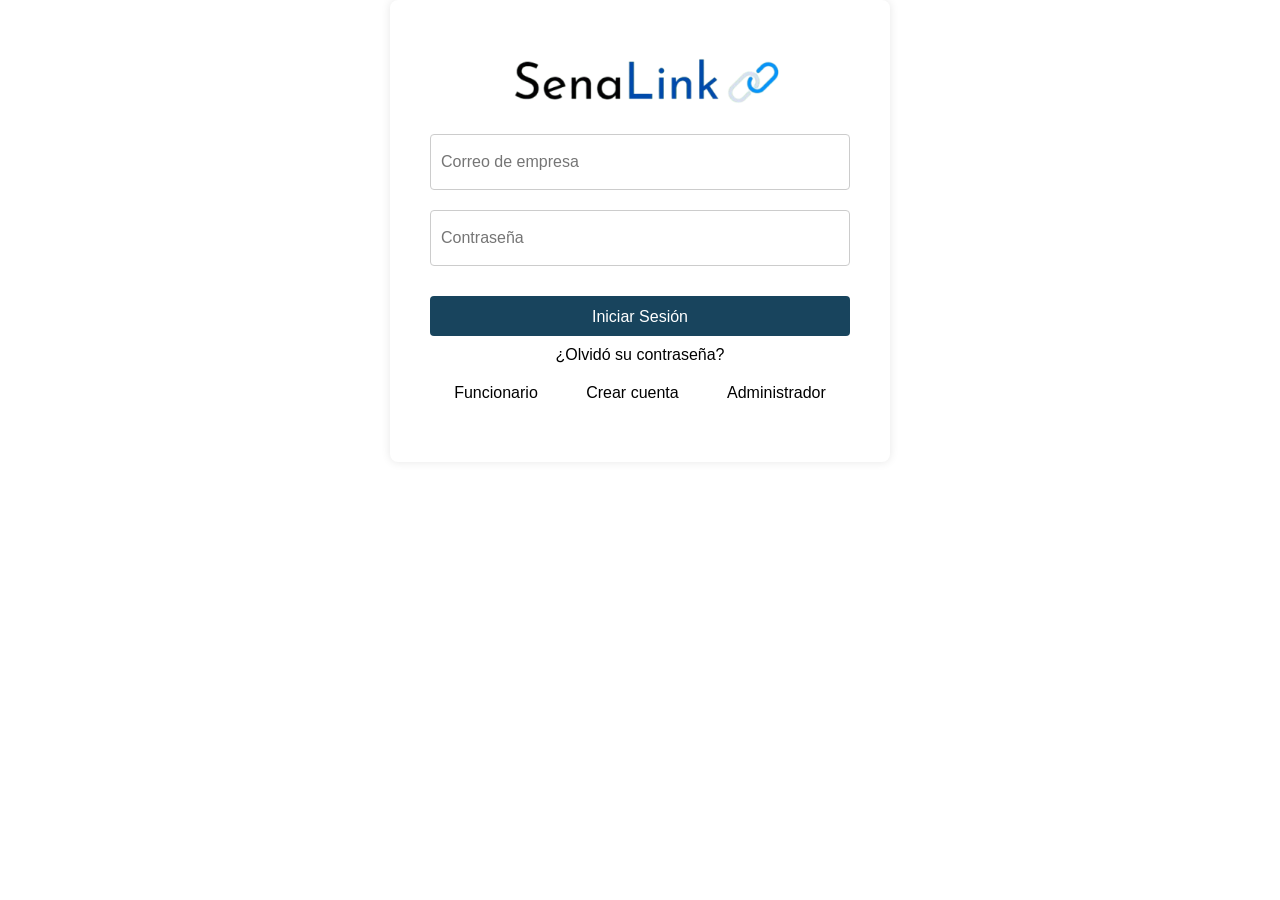
<file: senalink/html/Empresa/index.html>
<!DOCTYPE html>
<html lang="es">
<head>
  <meta charset="utf-8"/>
  <meta content="width=device-width, initial-scale=1.0" name="viewport"/>
  <title>SenaLink Login</title>
  <link href="../../css/Inputs.css" rel="stylesheet"/>
</head>
<body>
  <div class="container__main">
    <main class="container">
      <img src="../../img/logo-proyecto1.png" alt="logo__Senalink" class="logo__senalink">

      <!-- FORMULARIO DE LOGIN -->
      <form action="C:\xampp\htdocs\senalink\senalink\controllers\login.php" method="POST">
        <input name="correo" placeholder="Correo de empresa" type="email" required/>
        <input name="contrasena" placeholder="Contraseña" type="password" required/>
        <input type="hidden" name="rol" value="Empresa">
        
        <button type="submit" name="login">Iniciar Sesión</button>
      </form>

      <a href="Forgot.html">¿Olvidó su contraseña?</a>
      <div class="profiles__container">
        <a href="#">Funcionario</a>
        <a href="CreateEmpresa.html">Crear cuenta</a>
        <a href="../Administrador/index_admin.html">Administrador</a>
      </div>
    </main>
  </div>
</body>
</html>
</file>
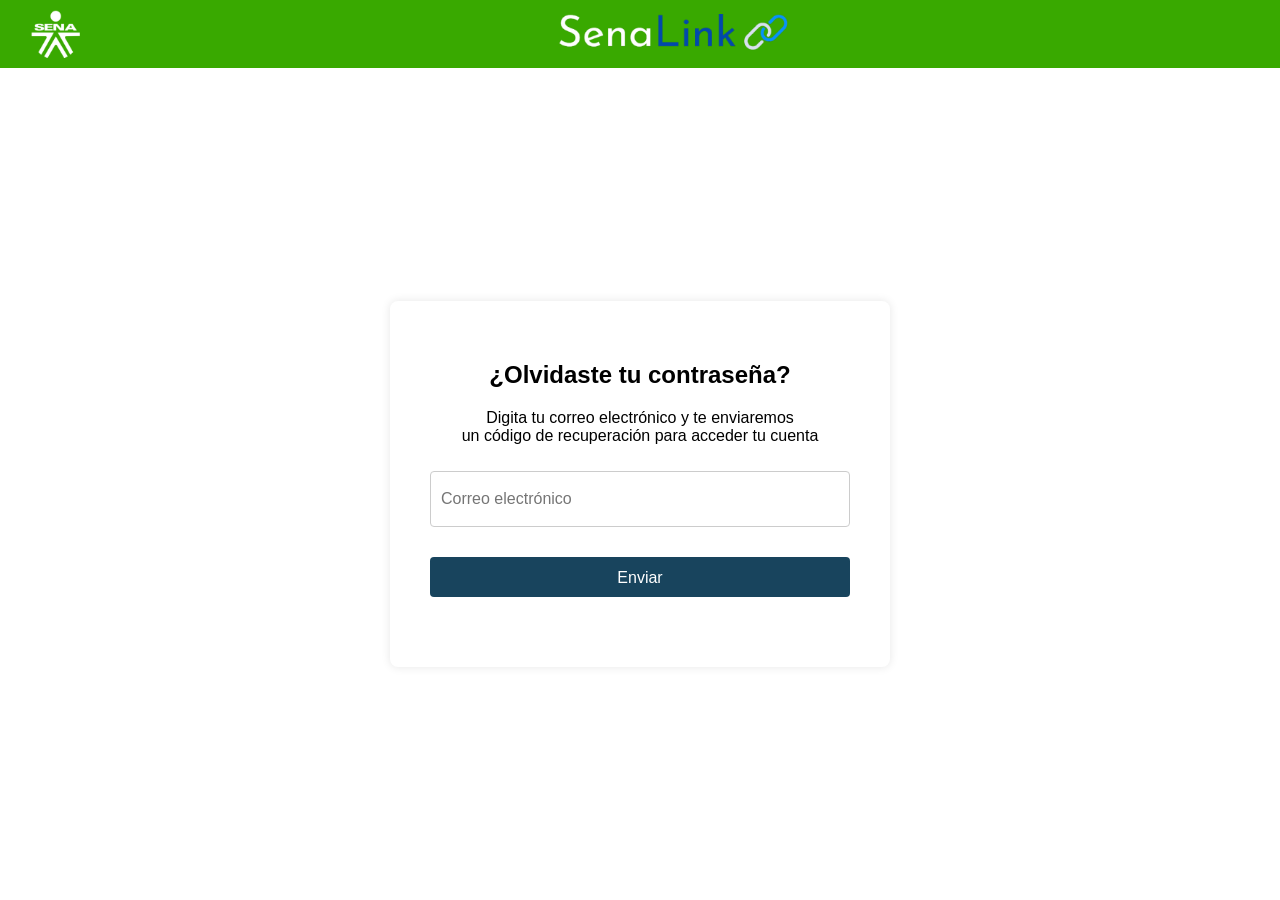
<file: senalink/html/Administrador/Forgot.html>
<html lang="es">
<head>
    <meta charset="utf-8"/>
    <meta content="width=device-width, initial-scale=1.0" name="viewport"/>
    <title>SenaLink - Recuperar Contraseña</title>
    <link href="../../css/Inputs.css" rel="stylesheet"/>
</head>
<body>
<header class="header__login">
  <img src="../../img/logo-sena-white0.png" alt="" class="logo__sena">
  <img src="../../img/sena-link-removebg-preview-10.png" alt="" class="logo__senalink">
</header>
<div class="container__main">
  <main class="container">
          <h2>¿Olvidaste tu contraseña?</h2>
          <p>Digita tu correo electrónico y te enviaremos <br> un código de recuperación para acceder tu cuenta</p>
          <input placeholder="Correo electrónico" type="email"/>
          <a href="Fogot_code.html"><button>Enviar</button></a>
  </main>
</div>
<div class="footer"></div>
</body>
</html>
</file>
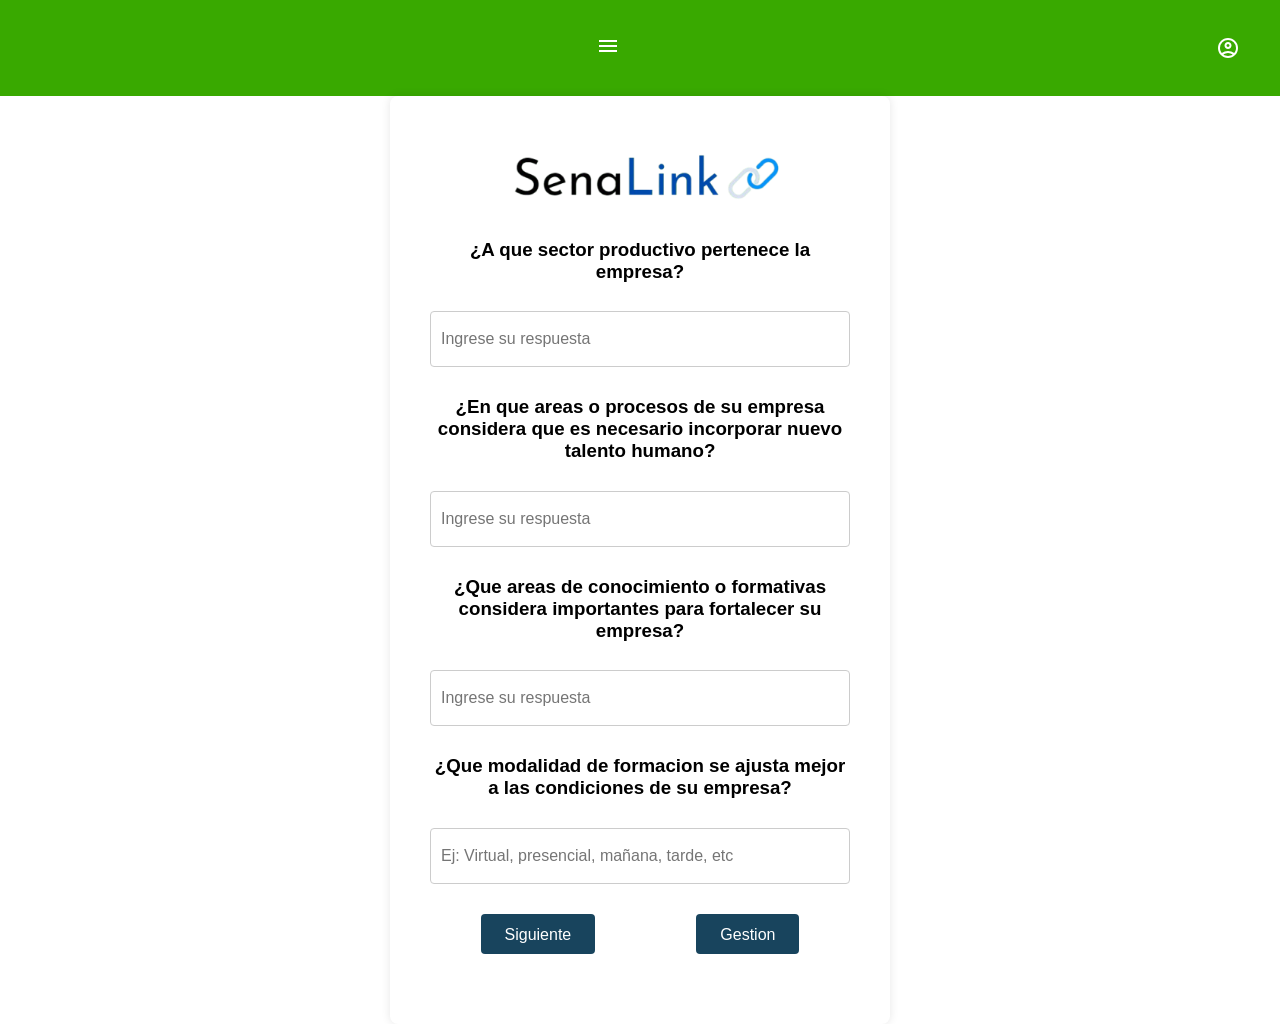
<file: senalink/html/Administrador/Formulario.html>
<!DOCTYPE html>
<html lang="en">
<head>
    <meta charset="utf-8"/>
    <meta content="width=device-width, initial-scale=1.0" name="viewport"/>
    <title>SenaLink</title>
    <link rel="stylesheet" href="https://fonts.googleapis.com/css2?family=Material+Symbols+Outlined:opsz,wght,FILL,GRAD@20..48,100..700,0..1,-50..200&icon_names=menu" />
    <link rel="stylesheet" href="https://fonts.googleapis.com/css2?family=Material+Symbols+Outlined:opsz,wght,FILL,GRAD@20..48,100..700,0..1,-50..200&icon_names=account_circle" />
    <link rel="stylesheet" href="https://cdnjs.cloudflare.com/ajax/libs/font-awesome/5.15.3/css/all.min.css">
    <link rel="stylesheet" href="../../css/Inputs.css">
</head>
<body>
    <header class="header__login">
        <button id="menu-toggle" class="menu-toggle">
            <img src="../../icon/menu_24dp_FFFFFF_FILL0_wght400_GRAD0_opsz24.svg" alt="Menu Icon" />
        </button>
        <img class="icons" src="../../icon/account_circle_24dp_FFFFFF_FILL0_wght400_GRAD0_opsz24.svg" alt="Account Icon">
    </header>
    <div class="container__main">
        <main class="container">
            <img src="../../img/logo-proyecto1.png" alt="" class="logo__senalink">
            <h3>¿A que sector productivo pertenece la empresa?</h3>
            <input type="text" placeholder="Ingrese su respuesta">
            
            <h3>¿En que areas o procesos de su empresa considera que es necesario incorporar nuevo talento humano?</h2>
            <input type="text" placeholder="Ingrese su respuesta">
            
            <h3>¿Que areas de conocimiento o formativas considera importantes para fortalecer su empresa?</h3>
            <input type="text" placeholder="Ingrese su respuesta">


            <h3>¿Que modalidad de formacion se ajusta mejor a las condiciones de su empresa? </h3>
            <input type="text" placeholder="Ej: Virtual, presencial, mañana, tarde, etc">

            <div class="form__buttons"> 
                <a href="Formulario2.html"><button>Siguiente</button></a>
                <a href="Diagnostico/VerDiagnostico.html"><button>Gestion</button></a>
            </div>
    </div>
    <div class="footer"></div>
</body>
</html>
</file>
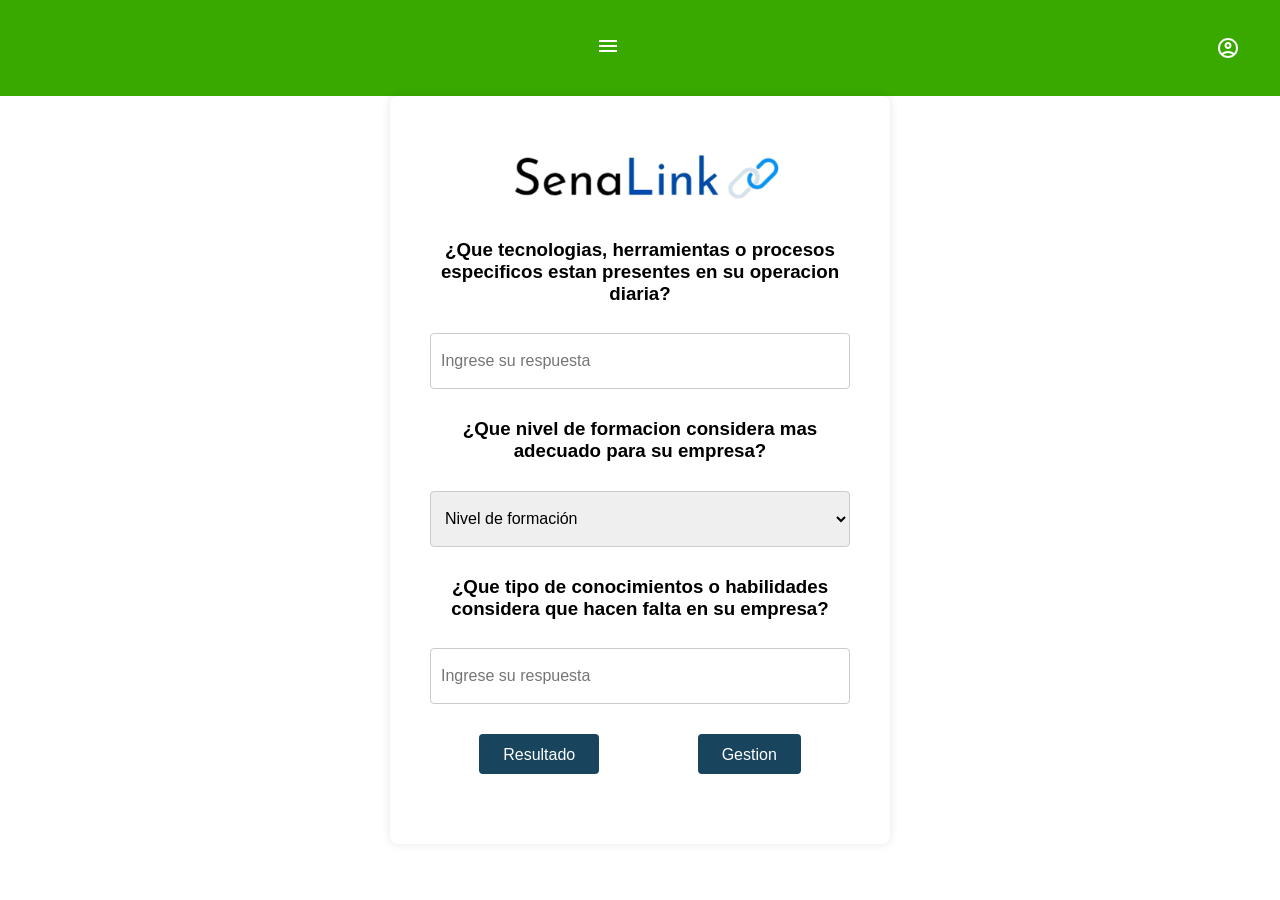
<file: senalink/html/Administrador/Formulario2.html>
<!DOCTYPE html>
<html lang="en">
<head>
    <meta charset="utf-8"/>
    <meta content="width=device-width, initial-scale=1.0" name="viewport"/>
    <title>SenaLink</title>
    <link rel="stylesheet" href="https://fonts.googleapis.com/css2?family=Material+Symbols+Outlined:opsz,wght,FILL,GRAD@20..48,100..700,0..1,-50..200&icon_names=menu" />
    <link rel="stylesheet" href="https://fonts.googleapis.com/css2?family=Material+Symbols+Outlined:opsz,wght,FILL,GRAD@20..48,100..700,0..1,-50..200&icon_names=account_circle" />
    <link rel="stylesheet" href="https://cdnjs.cloudflare.com/ajax/libs/font-awesome/5.15.3/css/all.min.css">
    <link rel="stylesheet" href="../../css/Inputs.css">
</head>
<body>
    <header class="header__login">
        <button id="menu-toggle" class="menu-toggle">
            <img src="../../icon/menu_24dp_FFFFFF_FILL0_wght400_GRAD0_opsz24.svg" alt="Menu Icon" />
        </button>
        <img class="icons" src="../../icon/account_circle_24dp_FFFFFF_FILL0_wght400_GRAD0_opsz24.svg" alt="Account Icon">
    </header>
    <div class="container__main">
        <form class="container">
            <img src="../../img/logo-proyecto1.png" alt="" class="logo__senalink">
            <h3>¿Que tecnologias, herramientas o procesos especificos estan presentes en su operacion diaria?</h3>
            <input type="text" placeholder="Ingrese su respuesta">
            
            <h3>¿Que nivel de formacion considera mas adecuado para su empresa?</h3>
            <select type="text" placeholder="Ingrese su respuesta">
                <option selected disabled>Nivel de formación</option>
                <option>Auxiliar</option>
                <option>Complementario</option>
                <option>Operario</option>
                <option>Tecnico</option>  
                <option>Tecnologo</option>
            </select>
                
            <h3>¿Que tipo de conocimientos o habilidades considera que hacen falta en su empresa?</h3>
            <input type="text" placeholder="Ingrese su respuesta">
            <div class="form__buttons">
                <a href="Home.html"><button>Resultado</button></a>
                <a href="Diagnostico/VerDiagnostico.html"><button>Gestion</button></a>
            </div>
        </form>
    </div>
</body>
</html>
</file>
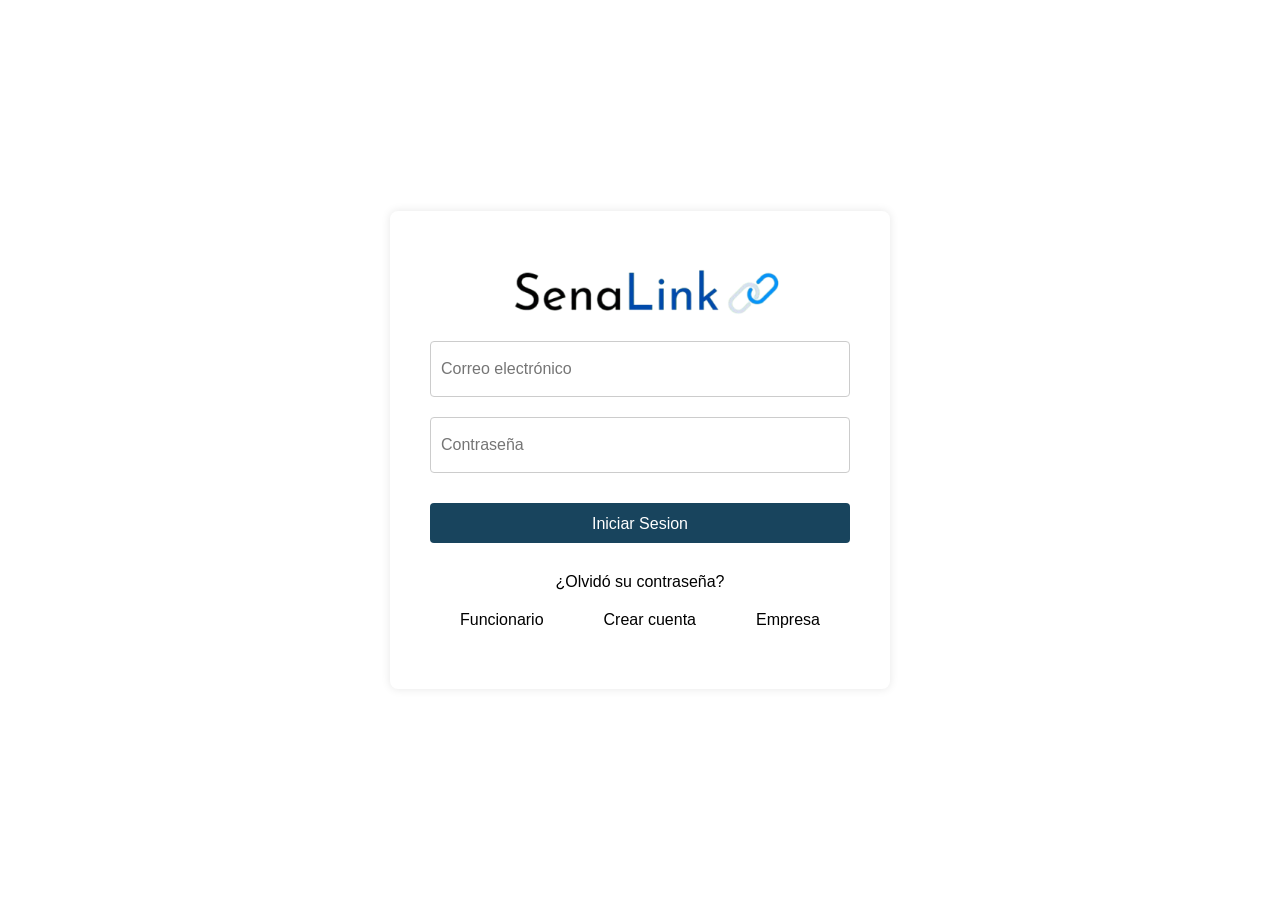
<file: senalink/html/Administrador/index_admin.html>
<html lang="es">
<head>
  <meta charset="utf-8"/>
  <meta content="width=device-width, initial-scale=1.0" name="viewport"/>
  <title>
  SenaLink Login
  </title>
  <link href="../../css/Inputs.css" rel="stylesheet"/>
</head>
<body>
  <div class="container__main">
    <main class="container">
      <img src="../../img/logo-proyecto1.png" alt="logo__Senalink"  class="logo__senalink">
    <input placeholder="Correo electrónico" type="email"/>
    <input placeholder="Contraseña" type="password"/>
    <a href="Home.html">
      <button>
      Iniciar Sesion
    </button>
    </a>
    <a href="Forgot.html">
      ¿Olvidó su contraseña?
    </a>
    <div class="profiles__container">
      <a href="#">
        Funcionario
      </a>
      <a href="#">
        Crear cuenta
      </a>
      <a href="../Empresa/index.html">
        Empresa
      </a>
    </div>
    </main>
  </div>
 </body>
</html>
</file>
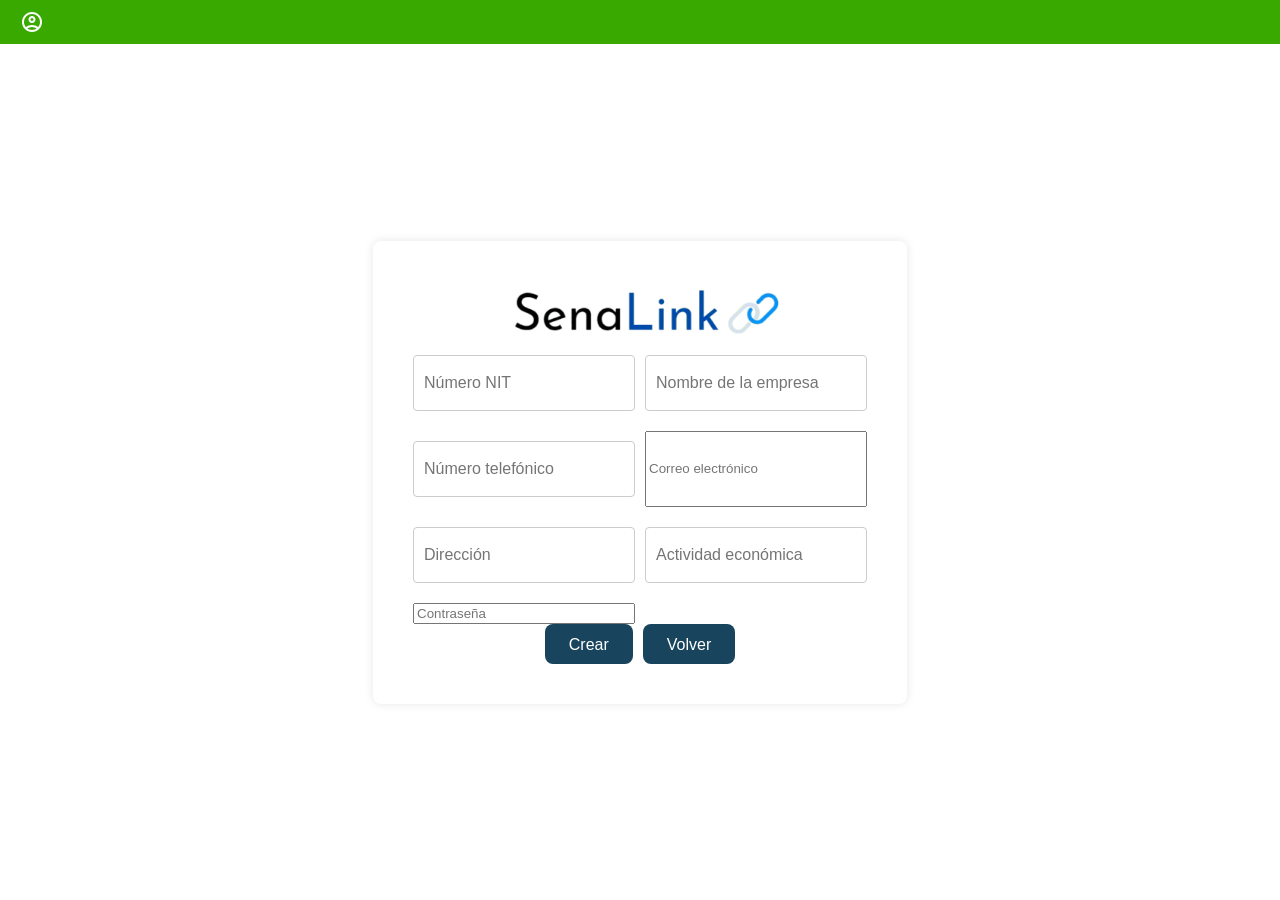
<file: senalink/html/Empresa/CreateEmpresa.html>
<!DOCTYPE html>
<html lang="es">
<head>
    <meta charset="utf-8"/>
    <meta content="width=device-width, initial-scale=1.0" name="viewport"/>
    <title>SenaLink - Crear Empresa</title>
    <link rel="stylesheet" href="https://fonts.googleapis.com/css2?family=Material+Symbols+Outlined:opsz,wght,FILL,GRAD@20..48,100..700,0..1,-50..200&icon_names=menu" />
    <link rel="stylesheet" href="https://fonts.googleapis.com/css2?family=Material+Symbols+Outlined:opsz,wght,FILL,GRAD@20..48,100..700,0..1,-50..200&icon_names=account_circle" />
    <link rel="stylesheet" href="https://cdnjs.cloudflare.com/ajax/libs/font-awesome/5.15.3/css/all.min.css">
    <link rel="stylesheet" href="../../css/crud.css">
</head>
<body>
    <header class="header__home">
        <img class="icons" src="../../icon/account_circle_24dp_FFFFFF_FILL0_wght400_GRAD0_opsz24.svg" alt="Account Icon">
    </header>
    
    <div class="container__crud">
        <main class="container">
            <img alt="SenaLink Logo" src="../../img/logo-proyecto1.png" class="logo__senalink"/>
            
            <!-- FORMULARIO DE REGISTRO -->
            <form action="../../controllers/empresaController.php" method="POST">
                <div class="inputs__container">
                    <input name="nit" placeholder="Número NIT" type="text" required/>
                    <input name="nombre" placeholder="Nombre de la empresa" type="text" required/>
                    <input name="telefono" placeholder="Número telefónico" type="text" required/>
                    <input name="correo" placeholder="Correo electrónico" type="email" required/>
                    <input name="direccion" placeholder="Dirección" type="text" required/>
                    <input name="actividad_economica" placeholder="Actividad económica" type="text" required/>
                    <input name="contrasena" placeholder="Contraseña" type="password" required/>
                </div>

                <div class="buttons__container">
                    <button type="submit" class="buttons__crud">Crear</button>
                    <a href="index.html" class="buttons__crud">Volver</a>
                </div>
            </form>
        </main>
    </div>
</body>
</html>
</file>
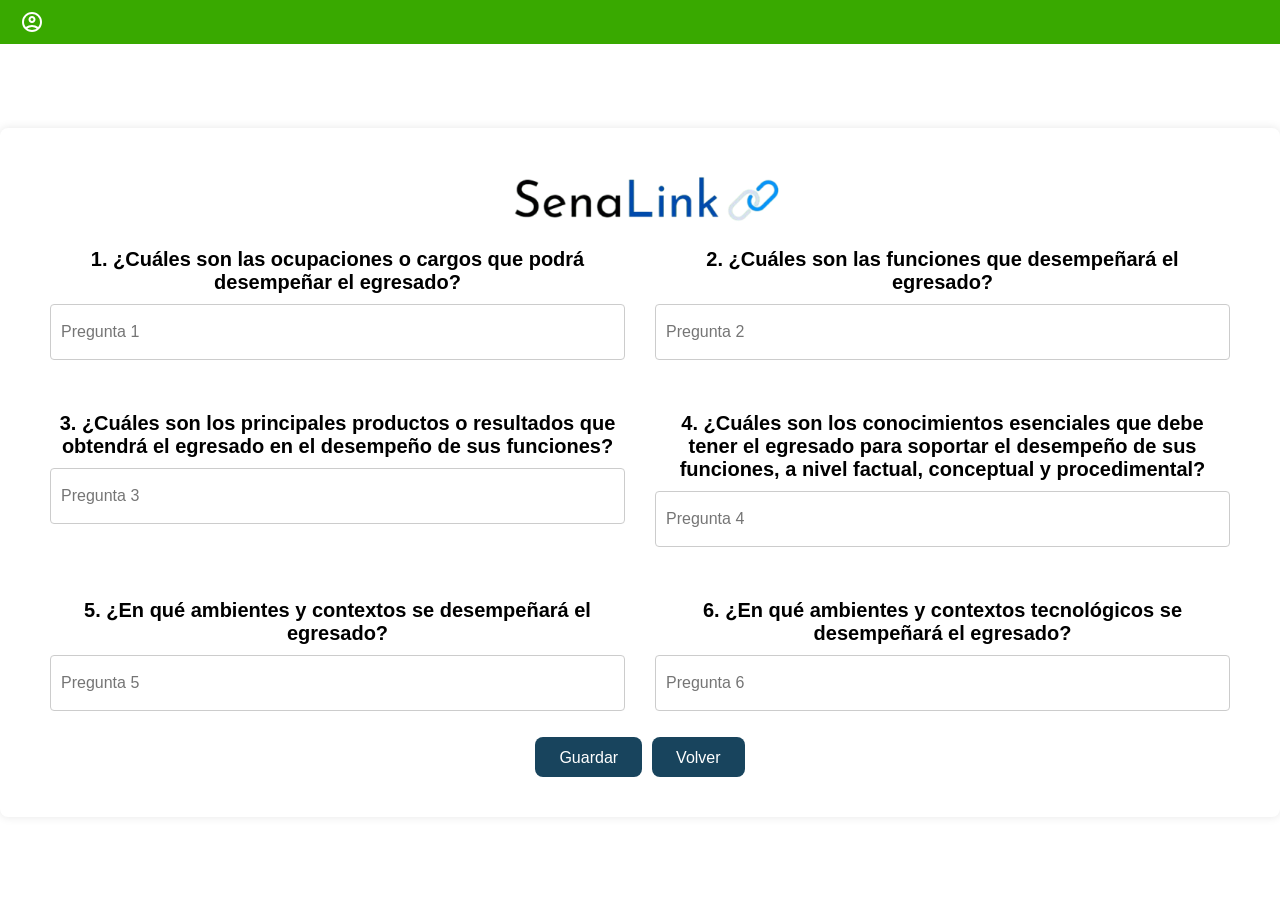
<file: senalink/html/Administrador/Diagnostico/EditDiagnostico.html>
<!DOCTYPE html>
<html lang="en">
<head>
    <meta charset="utf-8"/>
    <meta content="width=device-width, initial-scale=1.0" name="viewport"/>
    <title>SenaLink</title>
    <link rel="stylesheet" href="https://fonts.googleapis.com/css2?family=Material+Symbols+Outlined:opsz,wght,FILL,GRAD@20..48,100..700,0..1,-50..200&icon_names=menu" />
    <link rel="stylesheet" href="https://fonts.googleapis.com/css2?family=Material+Symbols+Outlined:opsz,wght,FILL,GRAD@20..48,100..700,0..1,-50..200&icon_names=account_circle" />
    <link rel="stylesheet" href="https://cdnjs.cloudflare.com/ajax/libs/font-awesome/5.15.3/css/all.min.css">
    <link rel="stylesheet" href="../../../css/crud.css">
</head>
<body>
    <header class="header__home">
        <img class="icons" src="../../../icon/account_circle_24dp_FFFFFF_FILL0_wght400_GRAD0_opsz24.svg" alt="Account Icon">
    </header>
    <div class="container__crud">
        <main class="container">
            <img alt="SenaLink Logo" src="../../../img/logo-proyecto1.png" class="logo__senalink"/>
            <div class="inputs__container">
                <p><span>1. ¿Cuáles son las ocupaciones o cargos que podrá desempeñar el egresado?</span>
                <input placeholder="Pregunta 1" type="text"/></p>
                
                <p><span>2. ¿Cuáles son las funciones que desempeñará el egresado?</span>
                <input placeholder="Pregunta 2" type="text"/></p>
                
                <p><span>3. ¿Cuáles son los principales productos o resultados que obtendrá el egresado en el desempeño de sus funciones?</span>
                <input placeholder="Pregunta 3" type="text"/></p>
                
                <p><span>4. ¿Cuáles son los conocimientos esenciales que debe tener el egresado para soportar el desempeño de sus funciones, a nivel factual, conceptual y procedimental?</span>
                <input placeholder="Pregunta 4" type="text"/></p>
                
                <p><span>5. ¿En qué ambientes y contextos se desempeñará el egresado?</span>
                <input placeholder="Pregunta 5" type="text"/></p>
                
                <p><span>6. ¿En qué ambientes y contextos tecnológicos se desempeñará el egresado?</span>
                <input placeholder="Pregunta 6" type="text"/></p>
            </div>
            <div class="buttons__container">
                <a href="VerDiagnostico.html" class="buttons__crud">Guardar</a>
                <a href="VerDiagnostico.html" class="buttons__crud">Volver</a>
            </div>
        </main>
    </div>
</body>
</html>
</file>
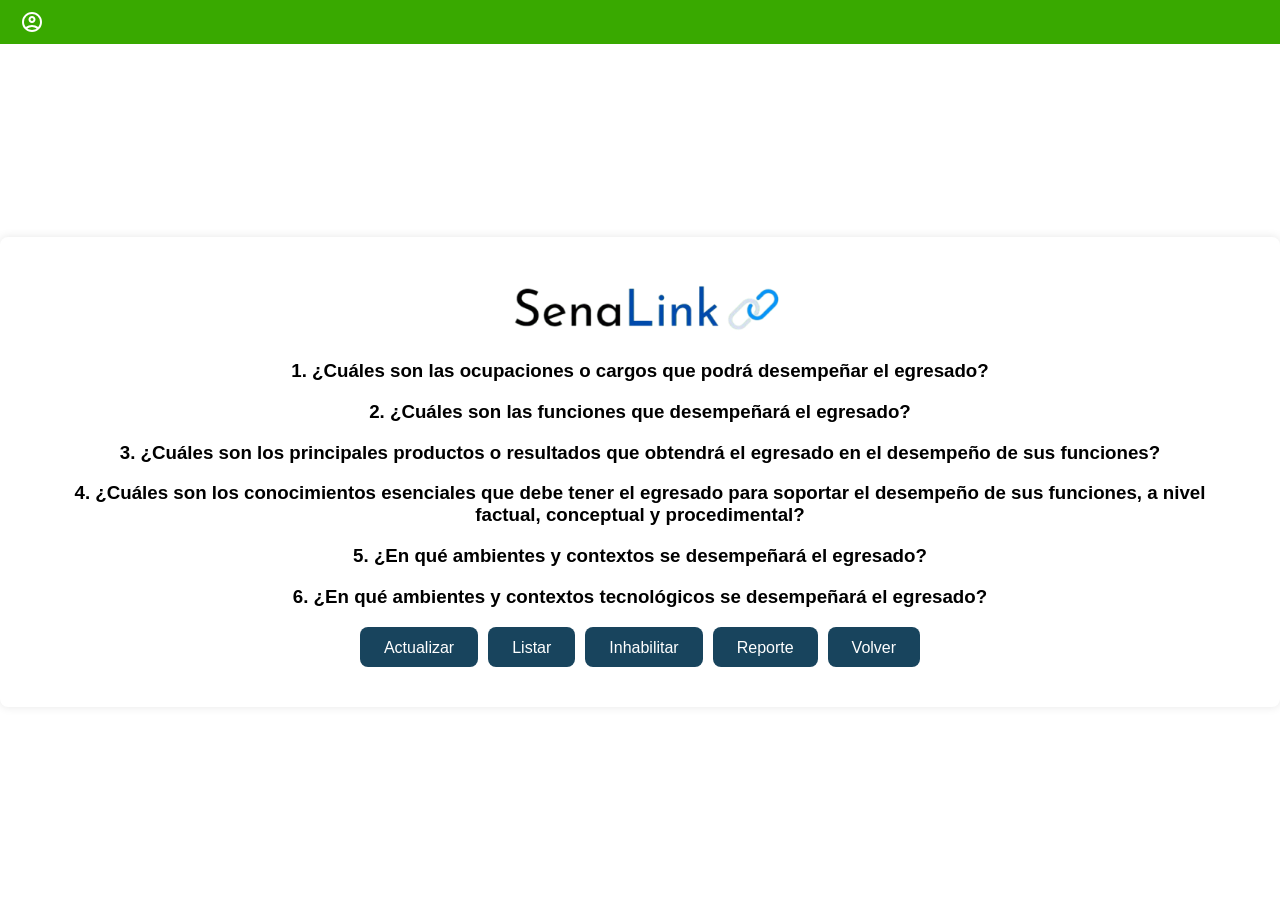
<file: senalink/html/Administrador/Diagnostico/VerDiagnostico.html>
<!DOCTYPE html>
<html lang="en">
<head>
    <meta charset="utf-8"/>
    <meta content="width=device-width, initial-scale=1.0" name="viewport"/>
    <title>SenaLink</title>
    <link rel="stylesheet" href="https://fonts.googleapis.com/css2?family=Material+Symbols+Outlined:opsz,wght,FILL,GRAD@20..48,100..700,0..1,-50..200&icon_names=menu" />
    <link rel="stylesheet" href="https://fonts.googleapis.com/css2?family=Material+Symbols+Outlined:opsz,wght,FILL,GRAD@20..48,100..700,0..1,-50..200&icon_names=account_circle" />
    <link rel="stylesheet" href="https://cdnjs.cloudflare.com/ajax/libs/font-awesome/5.15.3/css/all.min.css">
    <link rel="stylesheet" href="../../../css/crud.css">
</head>
<body>
    <header class="header__home">
        <img class="icons" src="../../../icon/account_circle_24dp_FFFFFF_FILL0_wght400_GRAD0_opsz24.svg" alt="Account Icon">
    </header>
    <div class="container__crud">
        <main class="container">
            <img alt="SenaLink Logo" src="../../../img/logo-proyecto1.png" class="logo__senalink"/>
            
            <h3>1. ¿Cuáles son las ocupaciones o cargos que podrá desempeñar el egresado?</h3>
            
            <h3>2. ¿Cuáles son las funciones que desempeñará el egresado?</h3>

            
            <h3>3. ¿Cuáles son los principales productos o resultados que obtendrá el egresado en el desempeño de sus funciones?</h3>
            
            <h3>4. ¿Cuáles son los conocimientos esenciales que debe tener el egresado para soportar el desempeño de sus funciones, a nivel factual, conceptual y procedimental?</h3>
            
            <h3>5. ¿En qué ambientes y contextos se desempeñará el egresado?</h3>
            
            <h3>6. ¿En qué ambientes y contextos tecnológicos se desempeñará el egresado?</h3>
            
            <div class="buttons__container">
                <a href="EditDiagnostico.html" class="buttons__crud">Actualizar</a>
                <a href="ListarDiagnostico.html" class="buttons__crud">Listar</a>
                <button onclick="confirmInhabilitar('DiagnosticoInhabilitado.html')" class="buttons__crud">Inhabilitar</button>
                <a href="DiagnosticoReport.html" class="buttons__crud">Reporte</a>
                <a href="../Formulario.html" class="buttons__crud">Volver</a>
                <div id="custom-confirm" class="modal">
                    <div class="modal-content">
                        <h1>Inhabilitar</h1>
                        <p>Una vez el usuario este inhabilitado no podrá sufrir cambios hasta que el mismo sea habilitado nuevamente ¿Esta seguro?</p>
                        <div class="buttons__disable">
                            <button id="confirm-no" class="cancel-button">Cancelar</button>
                            <button id="confirm-yes" class="disable-button">Inhabilitar</button>
                        </div>
                    </div>
                </div>
            </div>
        </main>
    </div>
    <script src="../../../js/script.js"></script> <!-- Agregar el JavaScript para el menú -->
</body>
</html>
</file>
<file: senalink/css/Inputs.css>
@import url(variables.css);
  
  html {
    font-size: 62.5%; /* Hack permite trabajar con rem */
    box-sizing: border-box;
    margin: 0;
  }
  
  /* Global Styles */
  *, *:before, *:after {
    box-sizing: inherit;
  }
  
  body {
    font-size: var(--h4-font-size);
    font-family: var(--h4-font-family);
    margin: 0;
    padding: 0;
    display: flex;
    flex-direction: column;
    height: 100%;
  }
  
  /* Links */
  a {
    text-decoration: none;
    color: var(--black);
  }
  
  button{
    padding: 1.2rem 2.4rem;
  }
  .menu {
    display: flex;
    flex-direction: column;
    align-items: center;
    width: 25rem;
    height: 100%; /* Set height to full viewport height */
    background-color: var(--Gray-100); 
    position: fixed;
    left: -25rem; /* Oculto inicialmente */
    transition: left 0.3s;
    z-index: 1000; /* Asegúrate de que el menú esté por encima del contenido */
}


.menu ul {
    list-style-type: none;
    padding: 0;
}

.menu ul li {
    padding: 2rem 1.5rem; /* Increase padding for better touch targets */
}

.menu ul li a {
    color: var(--black);
    text-decoration: none;
    transition: background-color 0.3s, color 0.3s; /* Smooth transition for hover effects */
}
.content {
    padding: 20px;
    transition: margin-left 0.3s; /* Transición suave para el margen */
    margin-left: 0; /* Reset margin-left to prevent shifting */
}
.menu-open {
    left: 0; /* Muestra el menú */
}
.menu-toggle {
    padding: 0 2rem;
    background: none;
    border: none;
    color: white;
    cursor: pointer;
}
.header__login {
    display: flex; /* Use flexbox for layout */
    justify-content: space-between; /* Space between logos */
    align-items: center; /* Center logos vertically */
    width: 100%;
    padding: 10px 20px; /* Add padding for spacing */
    background-color: var(--primary-950);
}



.header__login .logo__senalink {
  margin: 0 auto; 
  height: 4rem;
}

.header__login .logo__sena {
  margin-left: 1rem;
  height: 4.8rem; 
}
.logo__senalink{
  margin: 1rem 0;
  height: 6rem;
}


  /* Container Styles */
.container__main {
  height: 100%;
  display: flex;
}

.container {
  background-color: white;
  padding: 4rem;
  border-radius: 0.8rem;
  box-shadow: 0 0 1rem rgba(0, 0, 0, 0.1);
  width: 50rem;
  text-align: center;
  margin:auto;
}




  
  select{
    width: 100%;
    height: 5.6rem;
    padding: 10px;
    margin: 10px 0;
    border: 1px solid #ccc;
    border-radius: 4px;
    font-size: var(--h4-font-size);
  }

  button{
    width: 100%;
    height: 5.6rem;
    padding: 10px;
    margin: 10px 0;
    border: 1px solid #ccc;
    border-radius: 4px;
    font-size: var(--h4-font-size);
    background-color: var(--black);
    color: white;
    cursor: pointer;
  }
  
  .container__crud{
    display: flex;
    flex-direction: column;
    align-items: center;
  }
  
  
  /* Input Styles */
  .container input[type="email"],
  .container input[type="password"],
  .container input[type="code"],
  .container input[type="text"],
  .container__crud input[type="text"] {
    width: 100%;
    height: 5.6rem;
    padding: 10px;
    margin: 10px 0;
    border: 1px solid #ccc;
    border-radius: 4px;
    font-size: var(--h4-font-size);
  }
  
  .form__buttons{
    display: flex;
  }
  .container button {
    height: 4rem;
    padding: 1rem;
    background-color:var(--Secundary-950);
    color:var(--white);
    border: none;
    border-radius: 4px;
    cursor: pointer;
    font-size: var(--h4-font-size);
    margin-top: 2rem;
    padding: 1.2rem 2.4rem;
  }
  
  .container a {
    font-size: var(--h4-font-size);
    display: block;
    text-decoration: none;
    margin: 0 auto;
    margin-bottom: 2rem;
  }
  


  
  .icons {
    padding: 0 2rem;
  }

  .code__container {
    display: flex; 
    justify-content: center;
    margin: 2rem 0; 
    text-align: center;
}

.code__container input[type="code"] {
    width: 5rem; /* Set a fixed width for each input */
    height: 5rem; /* Set a fixed height for each input */
    margin: 0 0.5rem; /* Add horizontal spacing between inputs */
    font-size: var(--h2-font-size); /* Increase font size for better visibility */
    text-align: center; /* Center text within the input */
    border: 0.1rem solid var(--Gray-300); /* Add a border */
    border-radius: 0.4rem; 
}

.profiles__container{
  display: flex;
  justify-content: center;
  margin: 0;
}

@media (max-width: 768px) {
  .header__login {
      flex-direction: column; 
      align-items: center; 
  }
  .header__login .logo__sena {
    margin-left: 1rem;
    margin-bottom: 2rem;
    height: 4.8rem; 
  }
}
</file>
<file: senalink/css/crud.css>
@import url(variables.css);
html {
    font-size: 62.5%; /* Hack permite trabajar con rem */
    box-sizing: border-box;
    margin: 0;
    height: 100%;
}

/* Global Styles */
  *, *:before, *:after {
    box-sizing: inherit;
}

body {
    font-size: var(--h4-font-size);
    font-family: var(--h4-font-family);
    margin: 0;
    padding: 0;
    display: flex;
    flex-direction: column;
    height: 100%;
}

/* Links */
a {
    text-decoration: none;
    color: var(--black);
}

button{
    padding: 1.2rem 2.4rem;
}

p{
  margin-inline: 1rem;
}


.header__home {
    display: flex;
    justify-content: space-between; /* Space between logos */
    align-items: center; /* Center logos vertically */
    width: 100%;
    padding: 10px 20px; /* Add padding for spacing */
    background-color: var(--primary-950);
    max-width: 100%; /* Make logos responsive */
    height: auto; /* Maintain aspect ratio */
}
.header__report{
  margin:0 auto;
}
.logo__senalink{
  height: 6rem;
}
.container__crud{
  height: 100%;
  display: flex;
  align-items: center;
  justify-content: center;
  text-align: center;
}
.container {
  background-color: white;
  padding: 4rem;
  border-radius: 0.8rem;
  box-shadow: 0 0 1rem rgba(0, 0, 0, 0.1);

}
.container__crud--disable{
  height: 100%;
  display: flex;
  justify-content: center; 
  align-items: center;
  text-align: center;
}
.container--disable {
  background-color:var(--Gray-200);
  padding: 4rem;
  border-radius: 0.8rem;
  box-shadow: 0 0 1rem rgba(0, 0, 0, 0.1);
}
.table-container {
  width: 50rem;
  margin: 0 auto;
  background-color: #fff;
  border: 1px solid #ccc;
  border-radius: 5px;
  overflow: hidden;
  padding: 1rem;
  
}

table {
  width: 100%;
  border-collapse: collapse; /* Elimina el espacio entre celdas */
  display: flex;
}

th, td {
  padding: 10px;
  text-align: left;
  word-wrap: break-word; /* Permite que el texto se divida en varias líneas */
  max-width: 300px; /* Establece un ancho máximo para las celdas */
}

th {
  background-color: var(--Secundary-900);
  color:var(--white);
}

td {
  background-color:var(--white);
  color: #000;
}
.table{
  display: flex;
  margin:  10rem;
}

  
  /* Buttons CRUD Styles */
  
  .buttons__container{
    display: flex;
    justify-content: center;
    gap: 1rem;
  }
  .buttons__crud{
    height: 4rem;
    padding: 1.2rem 2.4rem;
    background-color: var(--Secundary-950);
    color: white;
    border: none;
    border-radius: 8px;
    cursor: pointer;
    font-size: var(--h4-font-size);
  }
  
  .modal {
    display: none; /* Oculto por defecto */
    position: fixed; /* Mantiene la ventana en la misma posición */
    z-index: 1000; /* Asegúrate de que esté por encima de otros elementos */
    left: 0;
    top: 0;
    width: 100%; /* Ancho completo */
    height: 100%; /* Alto completo */
    background-color: rgba(0, 0, 0, 0.5);
    border-radius: 8px;
    box-shadow: 0 2px 4px rgba(0, 0, 0, 0.1);
  }
  
  .modal-content {
    background-color: white;
    margin: 15% auto; /* Centra la ventana */
    padding: 20px;
    border: 1px solid #888;
    width: 50rem; /* Ancho de la ventana */
    text-align: center; /* Centra el texto */
    border-radius: 0.8rem;
  }
  
  .buttons__disable {
    display: flex;
    justify-content: end;
    margin-left: 10rem;
    gap: 1rem;
  }
  .buttons__disable button {
    font-size: var(--h4-font-size);
    border: none;
    border-radius: 4px;
    cursor: pointer;
    margin-left: 10px;
    padding: 1.2rem 2.4rem;
  }
  .cancel-button  {
    background-color: var(--white);
    color: #1a3d5d;
  }
  .disable-button {
    background-color: #1a3d5d;
    color: #fff;
  }
  
  span{
    font-weight: var(--h1-font-weight);
    font-size: var(--h3-font-size);
  }
  
  .form__buttons{
    display: flex;
    justify-content: center;
    gap: 1rem;
  }
.inputs__container{
  display: grid;
  grid-template-columns: repeat(2,1fr);
  gap: 1rem;
}

.container__crud input[type="text"] {
  width: 100%;
  height: 5.6rem;
  padding: 1rem;
  margin: 1rem 0;
  border: 1px solid #ccc;
  border-radius: 4px;
  font-size: var(--h4-font-size);
}

@media (max-width: 768px){
  .buttons__container{
    display: grid;
    grid-template-columns: repeat(2,1fr);
  }
  .buttons__container--disable{
    display: grid;
    grid-template-columns: repeat(2,1fr);
  }
}
</file>
